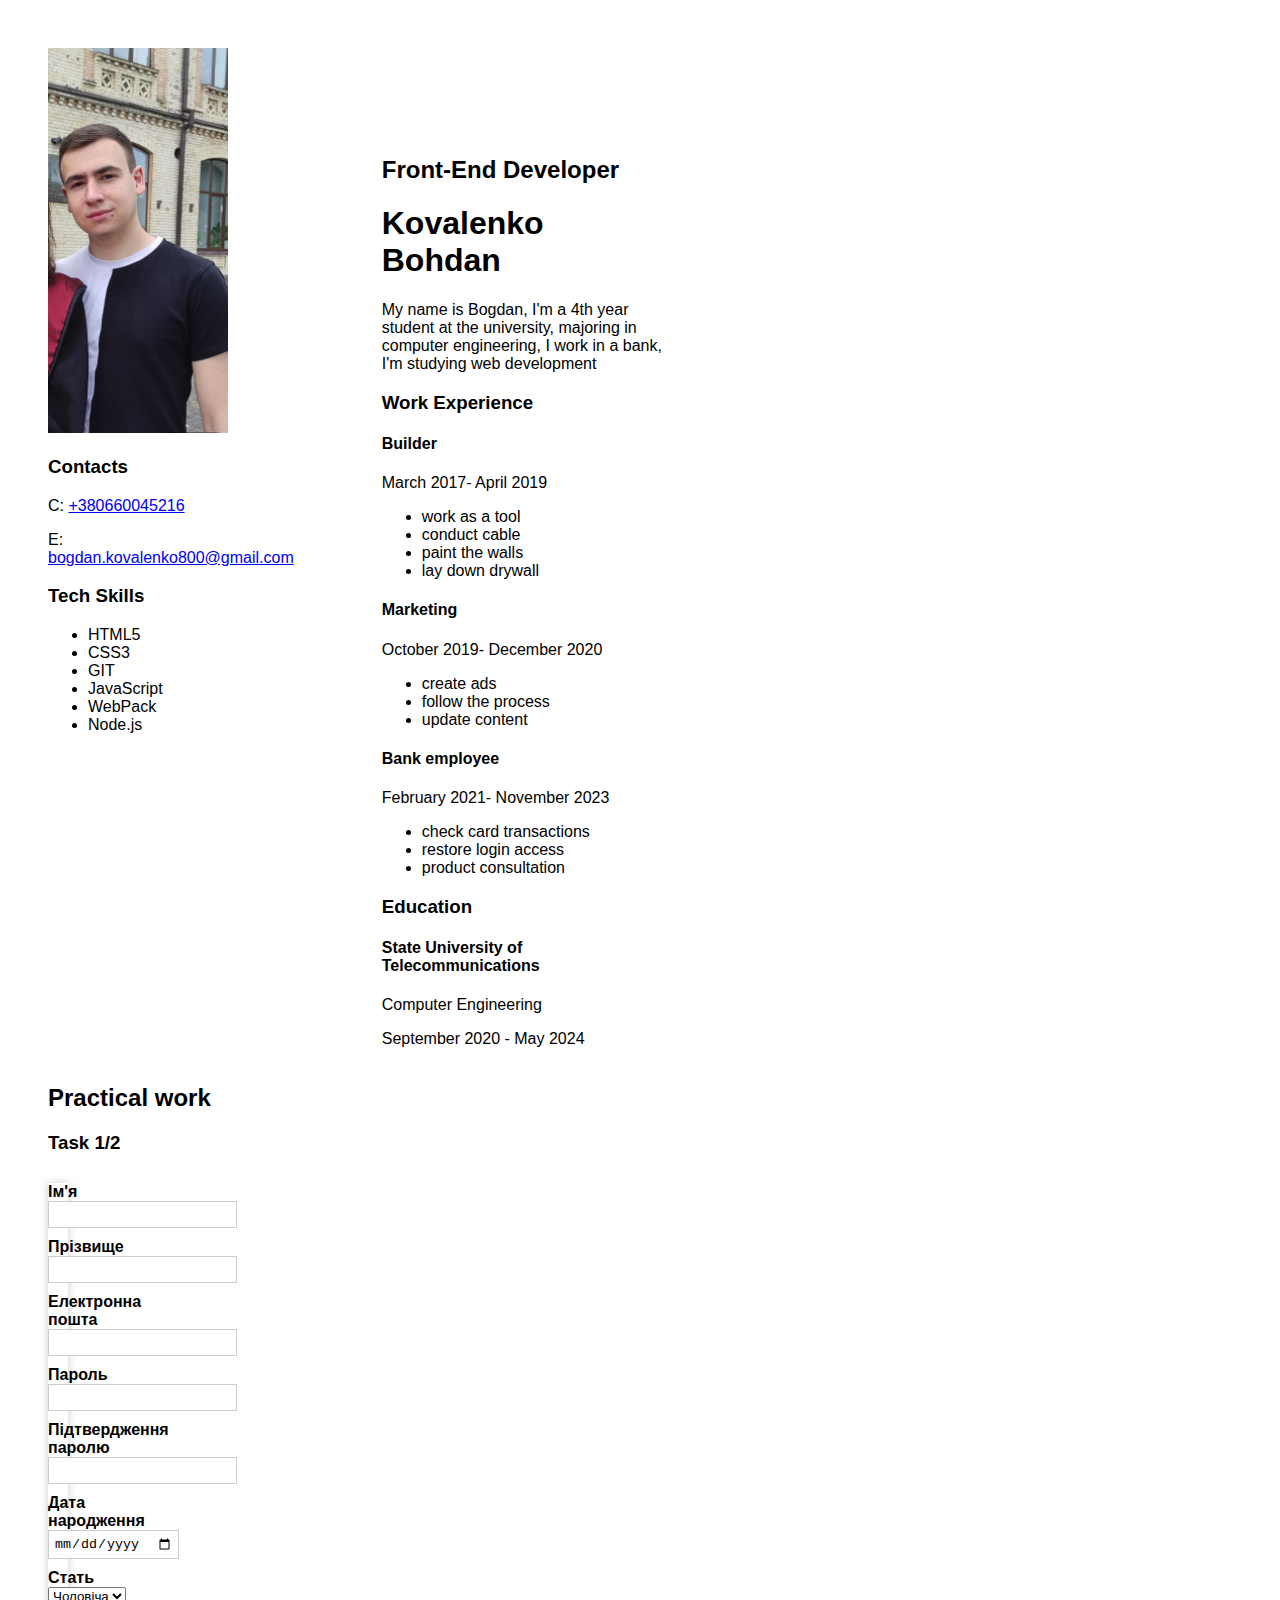
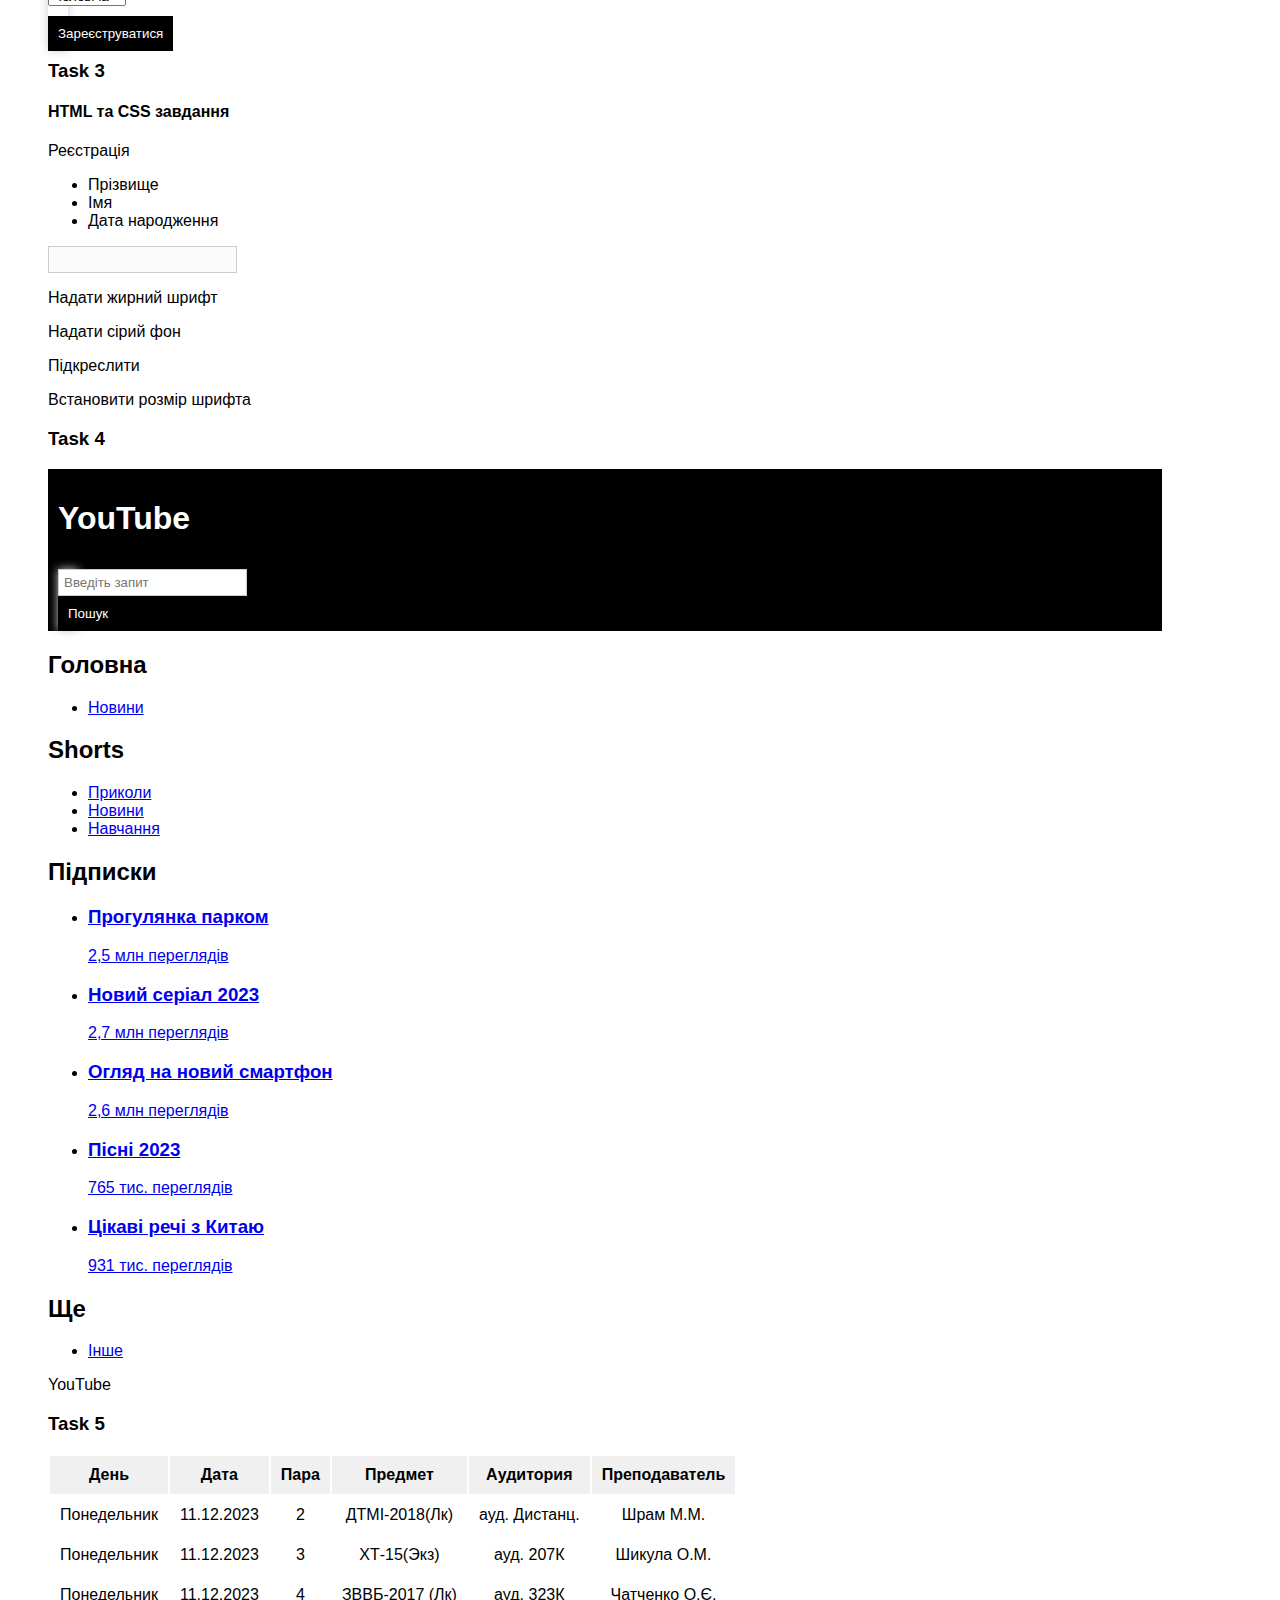
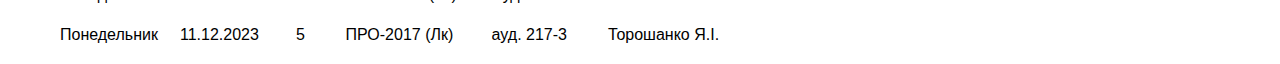
<file: index.html>
<!DOCTYPE html>
<html lang="en">
<head>
    <meta charset="UTF-8">
    <meta http-equiv="X-UA-Compatible" content="IE=edge">
    <meta name="viewport" content="width=device-width, initial-scale=1.0">
    <title>my resume</title>

    <link rel="preconnect" href="https://fonts.googleapis.com">
<link rel="preconnect" href="https://fonts.gstatic.com" crossorigin>
<link href="https://fonts.googleapis.com/css2?family=Montserrat:wght@400;700&display=swap" rel="stylesheet">

    <link rel="stylesheet" href="css/styles.css">
</head>
<body>
    <!-- Wrapper -->
    <div class="wraper">
        <!-- Main content -->
        <div class="maincontent">
            <!-- My info -->
            <div>
                <h2>Front-End Developer</h2>
                <h1>Kovalenko Bohdan</h1>
                <p>My name is Bogdan, I'm a 4th year student at the university, majoring in computer engineering, I work in a bank, I'm studying web development</p>
            </div>
           
            <!--Work Experience  -->
            <div>
                <h3>Work Experience</h3>
                <!-- Company 1 -->
                <div>
                    <h4>Builder</h4>
                    <p>March 2017- April 2019</p>
                    <ul>
                        <li>work as a tool</li>
                        <li>conduct cable</li>
                        <li>paint the walls</li>
                        <li>lay down drywall</li>
                    </ul>
                </div>
                <!-- Company 2 -->
                <div>
                    <h4>Marketing</h4>
                    <p>October 2019- December 2020</p>
                    <ul>
                        <li>create ads</li>
                        <li>follow the process</li>
                        <li>update content</li>
                    </ul>
                </div>
                <!-- Company 3 -->
                <div>
                    <h4>Bank employee</h4>
                    <p>February 2021- November 2023</p>
                    <ul>
                        <li>check card transactions </li>
                        <li>restore login access</li>
                        <li>product consultation</li>
                    </ul>
                </div>
                <!-- Education -->
                <div>
                    <h3>Education</h3>
                    <h4>State University of Telecommunications</h4>
                    <p>Computer Engineering</p>
                    <p>September 2020 - May 2024</p>
                </div>
            </div>

        </div>
        <!-- Sidebar -->
        <aside>
        <img src="img/фото 1.png" alt="my photo" width="180">
        <!-- Contacts -->
        <div>
            <h3>Contacts</h3>
            <p>C: <a href="tel:+380660045216">+380660045216</a></p>
            <p>E: <a href="malto:bogdan.kovalenko800@gmail.com">bogdan.kovalenko800@gmail.com</a></p>
        </div>
        <!-- Tech Skills -->
        <div>
            <h3>Tech Skills</h3>
            <ul>
                <li>
                    HTML5
                </li>
                <li>CSS3</li>
                <li>GIT</li>
                <li>JavaScript</li>
                <li>WebPack</li>
                <li>Node.js</li>
            </ul>
        </div>
       
        </aside>
        
    </div>
</body>
</html>
<h2>Practical work</h2>
<h3>Task 1/2</h3>
<form action="form_handler.php" method="post">

    <div class="form-group">
      <label for="name">Ім'я</label>
      <input type="text" name="name" id="name" required>
    </div>

    <div class="form-group">
      <label for="last_name">Прізвище</label>
      <input type="text" name="last_name" id="last_name" required>
    </div>

    <div class="form-group">
      <label for="email">Електронна пошта</label>
      <input type="email" name="email" id="email" required>
    </div>

    <div class="form-group">
      <label for="password">Пароль</label>
      <input type="password" name="password" id="password" required>
    </div>

    <div class="form-group">
      <label for="confirm_password">Підтвердження паролю</label>
      <input type="password" name="confirm_password" id="confirm_password" required>
    </div>

    <div class="form-group">
      <label for="date_of_birth">Дата народження</label>
      <input type="date" name="date_of_birth" id="date_of_birth">
    </div>

    <div class="form-group">
      <label for="gender">Стать</label>
      <select name="gender" id="gender">
        <option value="male">Чоловіча</option>
        <option value="female">Жіноча</option>
      </select>
    </div>

    <button type="submit">Зареєструватися</button>

  </form>

</body>
</html>
<div>


    
    <h3>Task 3</h3>

   
    <h4>HTML та CSS завдання</h4>

    <p>Реєстрація </p>
  
    <ul>
      <li>Прізвище </li>
      <li>Імя </li>
      <li>Дата народження </li>
    </ul>
  
    <input type="text" disabled>
  
    <div class="special">
      <p>Надати жирний шрифт <div class="special"></div> Надати сірий фон</p>
      <p>Підкреслити <p></p> Встановити розмір шрифта</p>
    </div>
  
  </body>
  </html>

<h3>Task 4</h3>
  <header>
    <h1>YouTube</h1>
    <form action="/search" method="get">
      <input type="text" name="q" placeholder="Введіть запит">
      <button type="submit">Пошук</button>
    </form>
  </header>

  <main>
    <section class="main-content">
      <h2>Головна</h2>
      <ul>
        <li><a href="#">Новини</a></li>
      </ul>
    </section>

    <section class="shorts">
      <h2>Shorts</h2>
      <ul>
        <li><a href="#">Приколи</a></li>
        <li><a href="#">Новини</a></li>
        <li><a href="#">Навчання</a></li>
      </ul>
    </section>

    <section class="subscriptions">
      <h2>Підписки</h2>
      <ul>
        <li>
          <a href="#">
            
            <h3>Прогулянка парком</h3>
            <p>2,5 млн переглядів</p>
          </a>
        </li>
        <li>
          <a href="#">
          
            <h3>Новий серіал 2023</h3>
            <p>2,7 млн переглядів</p>
          </a>
        </li>
        <li>
          <a href="#">
            
            <h3>Огляд на новий смартфон</h3>
            <p>2,6 млн переглядів</p>
          </a>
        </li>
        <li>
          <a href="#">
            
            <h3>Пісні 2023</h3>
            <p>765 тис. переглядів</p>
          </a>
        </li>
        <li>
          <a href="#">
            
            <h3>Цікаві речі з Китаю</h3>
            <p>931 тис. переглядів</p>
          </a>
        </li>
      </ul>
    </section>

    <section class="more">
      <h2>Ще</h2>
      <ul>
        <li><a href="#">Інше</a></li>
      </ul>
    </section>
  </main>

  <footer>
    <p>YouTube</p>

      <h3>Task 5</h3>
      <table class="schedule">
    <thead>
      <tr>
        <th>День</th>
        <th>Дата</th>
        <th>Пара</th>
        <th>Предмет</th>
        <th>Аудитория</th>
        <th>Преподаватель</th>
      </tr>
    </thead>
    <tbody>
      <tr>
        <td>Понедельник</td>
        <td>11.12.2023</td>
        <td>2</td>
        <td>ДТМІ-2018(Лк)</td>
        <td>ауд. Дистанц.</td>
        <td>Шрам М.М.</td>
      </tr>
      <tr>
        <td>Понедельник</td>
        <td>11.12.2023</td>
        <td>3</td>
        <td>ХТ-15(Экз)</td>
        <td>ауд. 207К</td>
        <td>Шикула О.М.</td>
      </tr>
      <tr>
        <td>Понедельник</td>
        <td>11.12.2023</td>
        <td>4</td>
        <td>ЗВВБ-2017 (Лк)</td>
        <td>ауд. 323К</td>
        <td>Чатченко О.Є.</td>
      </tr>
      <tr>
        <td>Понедельник</td>
        <td>11.12.2023</td>
        <td>5</td>
        <td>ПРО-2017 (Лк)</td>
        <td>ауд. 217-3</td>
        <td>Торошанко Я.І.</td>
      </tr>
    </tbody>
  </table>
</body>
</html>
  </footer>
</body>
</html>
</file>
<file: css/styles.css>
body {
    background: #F6F6FA;
    padding-left: 40px;
    padding-top: 40px;
    padding-right: 110px;
    padding-bottom: 40;
    font-family: 'Montserrat', sans-serif;
}
.wraper {
    background-color: ffffff;
    display: flex;
    flex-direction: row-reverse;
}
.maincontent {
    padding-left: 88px;
    padding-top: 88px;
    padding-right: 500px;
    padding-bottom: 88;
    box-sizing: border-box;
}
body {
    background-color: #c6f3e8;
    color: #000000;
  }
  
  
  
  form {
    height: 200;
    width: 20px;
    padding: 0px;
  }
  
  
  
  form {
    border-radius: 70;
  }
  
  
  
  form {
    box-shadow: 0 0 10px #ccc;
  }
  
  
  
  form {
    position: relative;
    top: 10px;
  }
  
  
  
  .form-group {
    margin-bottom: 10px;
  }
  
  label {
    font-weight: bold;
  }
  
  input {
    border: 1px solid #ccc;
    padding: 5px;
  }
  
  button {
    background-color: #000000;
    color: #ffffff;
    border: none;
    padding: 10px;
    cursor: pointer;
  }

  



  body {
    font-family: sans-serif;
    background-color: #ffffff;
  }
  
  header {
    background-color: #000000;
    color: #ffffff;
    padding: 10px;
  }

schedule {
    width: 100%;
    border-collapse: collapse;
    border-spacing: 0;
  }
  
  .schedule tr {
    border-bottom: 1px solid #ccc;
  }
  
  .schedule th,
  .schedule td {
    padding: 10px;
    text-align: center;
  }
  
  .schedule th {
    background-color: #f0f0f0;
  }
</file>
